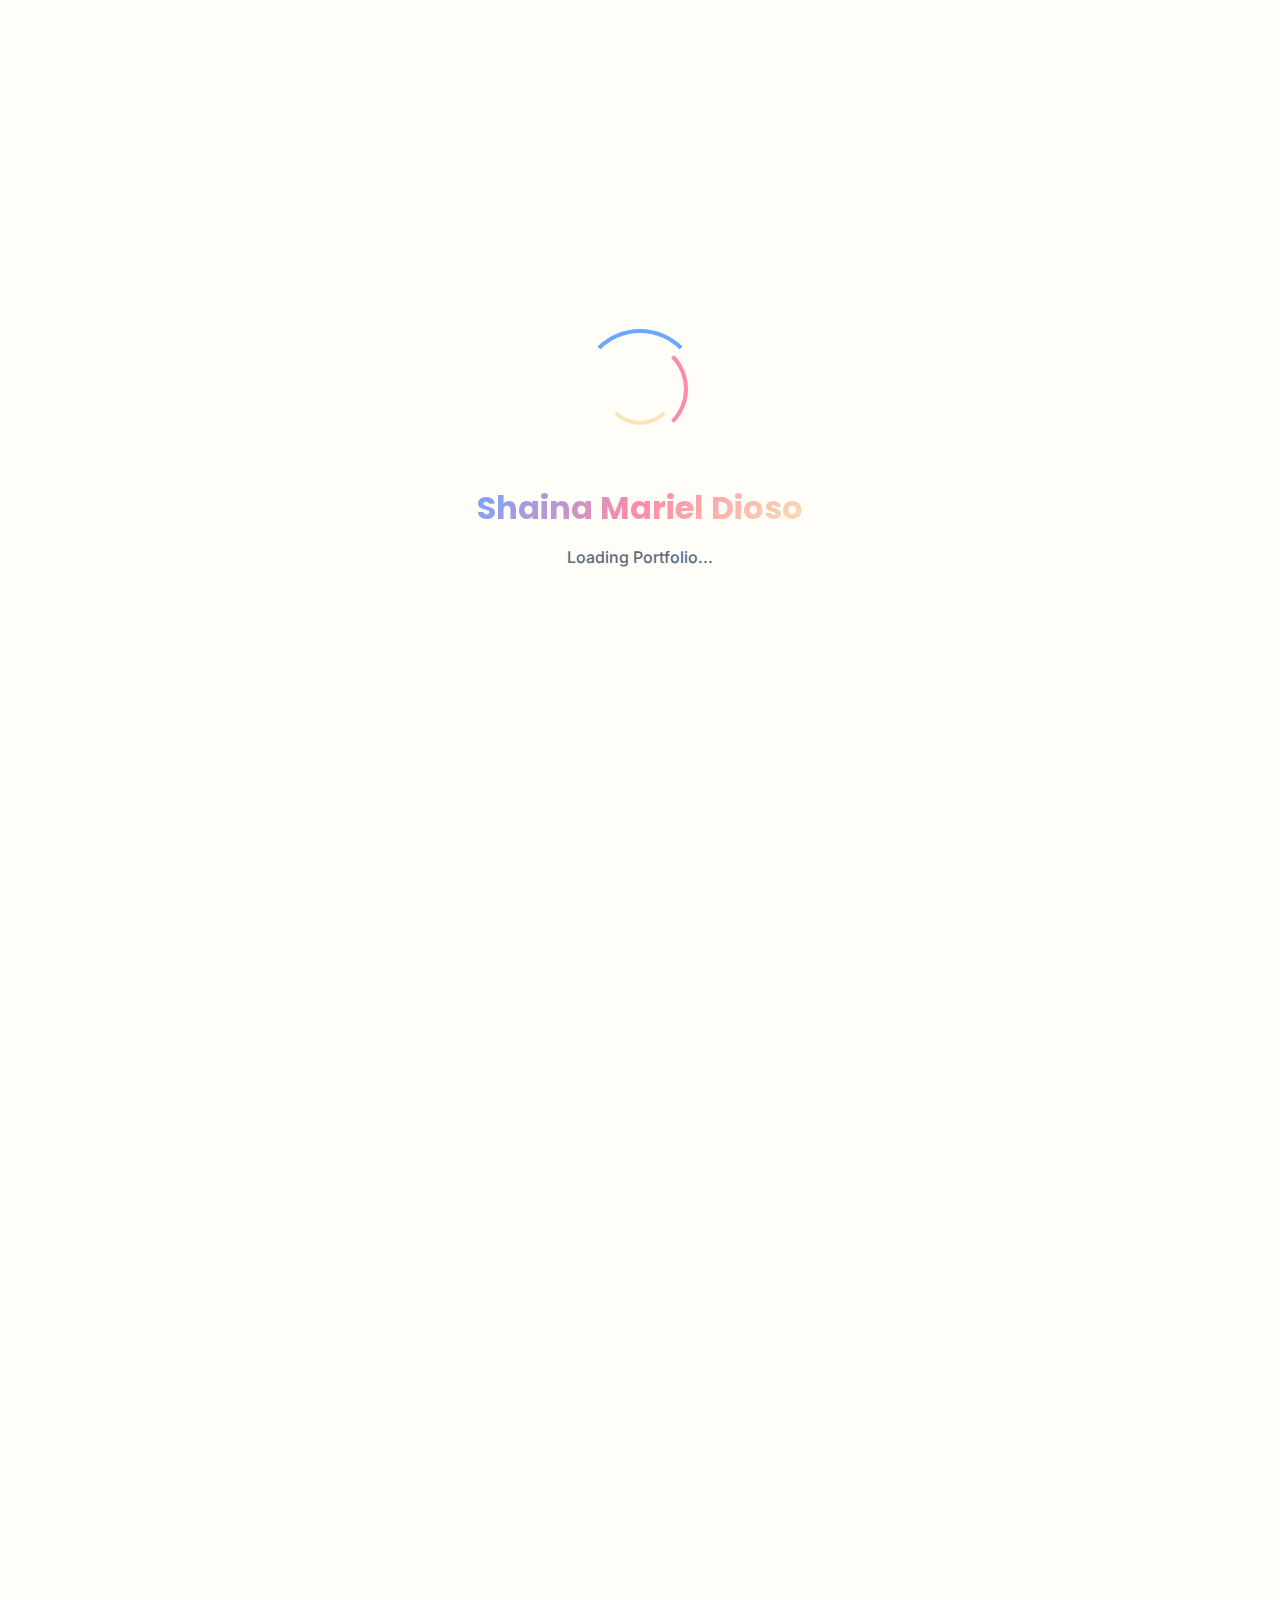
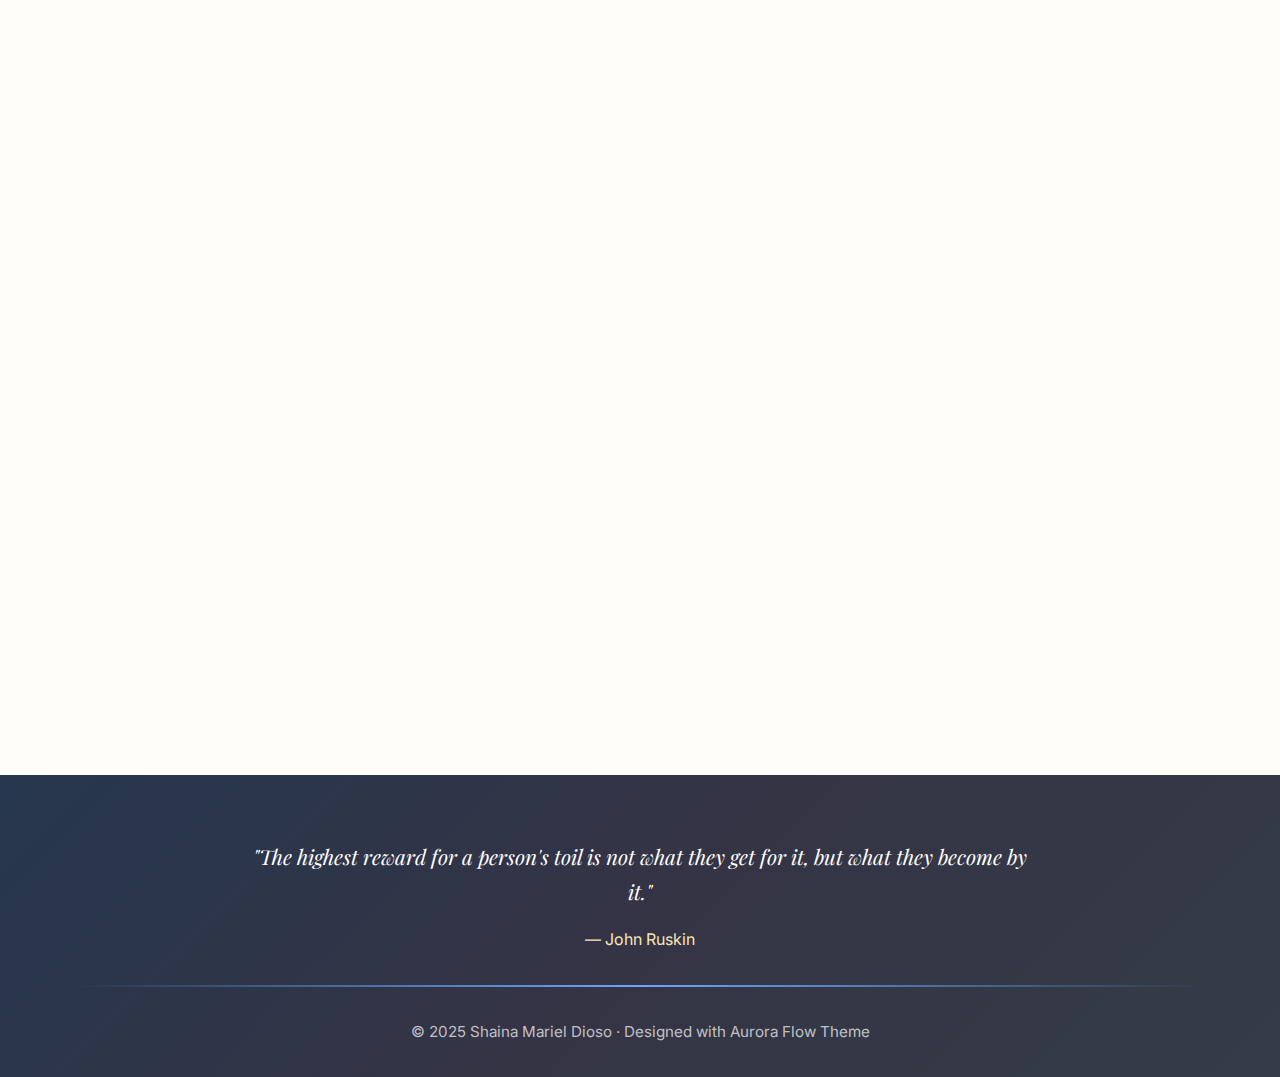
<file: e-personal-portfolio-SHAINA/index.html>
<!DOCTYPE html>
<html lang="en">
<head>
    <meta charset="UTF-8">
    <meta name="viewport" content="width=device-width, initial-scale=1.0">
    <meta name="description" content="Shaina Mariel D. Dioso - Hospitality Management Student & Food & Beverage Trainee Portfolio">
    <meta name="author" content="Shaina Mariel D. Dioso">
    <title>Shaina Mariel Dioso | Hospitality Professional</title>
    
    <!-- Favicon -->
    <link rel="icon" type="image/png" sizes="32x32" href="favicon.png">
    <link rel="apple-touch-icon" sizes="180x180" href="favicon.png">
    
    <!-- Google Fonts -->
    <link rel="preconnect" href="https://fonts.googleapis.com">
    <link rel="preconnect" href="https://fonts.gstatic.com" crossorigin>
    <link href="https://fonts.googleapis.com/css2?family=Poppins:wght@400;600;700&family=Inter:wght@300;400;500;600&family=Playfair+Display:ital,wght@1,400;1,600&display=swap" rel="stylesheet">
    
    <!-- Font Awesome for Icons -->
    <link rel="stylesheet" href="https://cdnjs.cloudflare.com/ajax/libs/font-awesome/6.4.0/css/all.min.css">
    
    <!-- Stylesheet -->
    <link rel="stylesheet" href="style.css">
</head>
<body>
    <!-- Preloader -->
    <div class="preloader" id="preloader">
        <div class="preloader-content">
            <div class="aurora-loader">
                <div class="loader-ring"></div>
                <div class="loader-ring"></div>
                <div class="loader-ring"></div>
            </div>
            <h2 class="preloader-text">Shaina Mariel Dioso</h2>
            <p class="preloader-subtitle">Loading Portfolio...</p>
        </div>
    </div>

    <!-- Scroll Progress Bar -->
    <div class="scroll-progress" id="scrollProgress"></div>

    <!-- Navigation -->
    <nav class="navbar" id="navbar">
        <div class="container nav-container">
            <div class="logo">
                <span class="logo-text">Shaina</span>
                <span class="logo-accent">Dioso</span>
            </div>
            <ul class="nav-menu" id="navMenu">
                <li><a href="#home" class="nav-link active">Home</a></li>
                <li><a href="#about" class="nav-link">About</a></li>
                <li><a href="#education" class="nav-link">Education</a></li>
                <li><a href="#experience" class="nav-link">Experience</a></li>
                <li><a href="#projects" class="nav-link">Projects</a></li>
                <li><a href="#achievements" class="nav-link">Achievements</a></li>
                <li><a href="#skills" class="nav-link">Skills</a></li>
                <li><a href="#contact" class="nav-link">Contact</a></li>
            </ul>
            <button class="hamburger" id="hamburger">
                <span></span>
                <span></span>
                <span></span>
            </button>
        </div>
    </nav>

    <!-- Hero Section -->
    <section class="hero" id="home">
        <canvas class="aurora-canvas" id="auroraCanvas"></canvas>
        <div class="container hero-container">
            <div class="hero-content">
                <div class="hero-text">
                    <h1 class="hero-title">
                        <span class="greeting">Hi, I'm</span>
                        <span class="name-highlight">Shaina Mariel Dioso</span>
                    </h1>
                    <p class="hero-subtitle">Hospitality Management Student & F&B Trainee</p>
                    <blockquote class="hero-quote">
                        <i class="fas fa-quote-left quote-icon"></i>
                        <p>"The highest reward for a person's toil is not what they get for it, but what they become by it."</p>
                        <footer>— John Ruskin</footer>
                    </blockquote>
                    <div class="hero-buttons">
                        <a href="#about" class="btn btn-primary">
                            <span>View My Journey</span>
                            <i class="fas fa-arrow-down"></i>
                        </a>
                        <a href="#contact" class="btn btn-secondary">
                            <span>Contact Me</span>
                            <i class="fas fa-envelope"></i>
                        </a>
                    </div>
                </div>
            </div>
        </div>
        <!-- <div class="scroll-indicator">
            <div class="mouse">
                <div class="wheel"></div>
            </div>
            <p>Scroll Down</p>
        </div> -->
    </section>

    <!-- About Section -->
    <section class="about" id="about">
        <div class="container">
            <div class="section-header">
                <h2 class="section-title">About Me</h2>
                <div class="title-underline"></div>
            </div>
            <div class="about-content">
                <div class="about-image">
                    <div class="about-image-wrapper">
                        <div class="about-glow"></div>
                        <img src="566506040_1978559506332199_5307304542878837398_n.jpg" alt="Shaina Mariel D. Dioso" class="about-photo">
                    </div>
                </div>
                <div class="about-text">
                    <h3 class="about-greeting">Nice to meet you!</h3>
                    <p class="about-bio">
                        I'm a passionate, disciplined, and service-oriented Hospitality Management student 
                        from Joji Ilagan International Schools (IMS) – Davao City. I demonstrate professionalism, 
                        adaptability, and dedication to providing quality guest service through hands-on experiences 
                        in banquet operations and event coordination.
                    </p>
                    <p class="about-bio">
                        Known for my strong work ethic, excellent communication skills, and ability to adapt in 
                        dynamic hospitality settings, I strive to turn every moment into a memorable experience for guests.
                    </p>
                    <blockquote class="about-belief">
                        <i class="fas fa-star"></i>
                        <p>"Service is the art of turning moments into memories."</p>
                    </blockquote>
                    <div class="about-cards">
                        <div class="about-card">
                            <i class="fas fa-graduation-cap"></i>
                            <h4>Passionate Student</h4>
                            <p>Honor student dedicated to excellence in hospitality management</p>
                        </div>
                        <div class="about-card">
                            <i class="fas fa-calendar-alt"></i>
                            <h4>Event Coordinator</h4>
                            <p>Experienced in managing weddings and special occasions</p>
                        </div>
                        <div class="about-card">
                            <i class="fas fa-users"></i>
                            <h4>Team Player</h4>
                            <p>Collaborative professional with excellent communication skills</p>
                        </div>
                        <div class="about-card">
                            <i class="fas fa-lightbulb"></i>
                            <h4>Creative Professional</h4>
                            <p>Combining creativity with hospitality expertise</p>
                        </div>
                    </div>
                    <div class="about-objective">
                        <h4><i class="fas fa-bullseye"></i> Career Objective</h4>
                        <p>
                            To obtain a challenging position in a reputable hospitality organization 
                            where I can apply my skills in food & beverage service, event coordination, 
                            and customer relations — while continuing to grow professionally and personally.
                        </p>
                    </div>
                </div>
            </div>
        </div>
    </section>

    <!-- Education Section -->
    <section class="education" id="education">
        <div class="container">
            <div class="section-header">
                <h2 class="section-title">Educational Journey</h2>
                <div class="title-underline"></div>
                <p class="section-subtitle">Building a strong foundation for hospitality excellence</p>
            </div>
            <div class="timeline">
                <div class="timeline-item" data-year="2022 - Present">
                    <div class="timeline-dot"></div>
                    <div class="timeline-content">
                        <div class="timeline-icon"><i class="fas fa-hotel"></i></div>
                        <h3>Joji Ilagan International Schools (IMS) – Davao City</h3>
                        <h4>Bachelor of Science in International Hospitality Management</h4>
                        <span class="timeline-badge">Honor Student</span>
                        <p>Specializing in food & beverage service, event management, and hospitality operations</p>
                    </div>
                </div>
                <div class="timeline-item" data-year="2021 - 2022">
                    <div class="timeline-dot"></div>
                    <div class="timeline-content">
                        <div class="timeline-icon"><i class="fas fa-microscope"></i></div>
                        <h3>Ateneo de Davao University</h3>
                        <h4>1st Year BS Medical Biology</h4>
                        <span class="timeline-badge badge-blue">Dean's Lister</span>
                        <p>Demonstrated academic excellence before transitioning to hospitality management</p>
                    </div>
                </div>
                <div class="timeline-item" data-year="2019 - 2021">
                    <div class="timeline-dot"></div>
                    <div class="timeline-content">
                        <div class="timeline-icon"><i class="fas fa-atom"></i></div>
                        <h3>Ateneo de Davao Senior High School</h3>
                        <h4>STEM Strand</h4>
                        <span class="timeline-badge">With Honors</span>
                        <p>Developed analytical and problem-solving skills through science and mathematics</p>
                    </div>
                </div>
                <div class="timeline-item" data-year="2016 - 2019">
                    <div class="timeline-dot"></div>
                    <div class="timeline-content">
                        <div class="timeline-icon"><i class="fas fa-school"></i></div>
                        <h3>The Quantum Academy, General Santos City</h3>
                        <h4>Junior High School</h4>
                        <span class="timeline-badge">With Honors</span>
                        <p>Built strong academic foundations and leadership skills</p>
                    </div>
                </div>
                <div class="timeline-item" data-year="2010 - 2016">
                    <div class="timeline-dot"></div>
                    <div class="timeline-content">
                        <div class="timeline-icon"><i class="fas fa-child"></i></div>
                        <h3>The Quantum Academy Inc.</h3>
                        <h4>Elementary</h4>
                        <span class="timeline-badge">With Honors</span>
                        <p>Started academic journey with consistent excellence</p>
                    </div>
                </div>
            </div>
        </div>
    </section>

    <!-- Experience Section -->
    <section class="experience" id="experience">
        <div class="container">
            <div class="section-header">
                <h2 class="section-title">Professional Experience</h2>
                <div class="title-underline"></div>
                <p class="section-subtitle">Hands-on experience in hospitality and event management</p>
            </div>
            <div class="experience-grid">
                <div class="experience-card">
                    <div class="exp-icon">
                        <i class="fas fa-utensils"></i>
                    </div>
                    <div class="exp-content">
                        <span class="exp-date">February 5 – June 5, 2025</span>
                        <h3>OJT Student-Trainee – Food & Beverage (Banquet)</h3>
                        <h4>Discovery Samal</h4>
                        <ul class="exp-list">
                            <li><i class="fas fa-check-circle"></i> Completed 600 hours under the F&B Department</li>
                            <li><i class="fas fa-check-circle"></i> Provided excellent service during banquets and hotel events</li>
                            <li><i class="fas fa-check-circle"></i> Assisted in setup, coordination, and guest interaction</li>
                        </ul>
                    </div>
                </div>
                <div class="experience-card">
                    <div class="exp-icon">
                        <i class="fas fa-concierge-bell"></i>
                    </div>
                    <div class="exp-content">
                        <span class="exp-date">2025</span>
                        <h3>On-Call Food & Beverage Server</h3>
                        <h4>Discovery Samal</h4>
                        <ul class="exp-list">
                            <li><i class="fas fa-check-circle"></i> Assigned in Banquet and Haribar outlets</li>
                            <li><i class="fas fa-check-circle"></i> Served guests professionally in various hospitality functions</li>
                            <li><i class="fas fa-check-circle"></i> Maintained high service standards across different venues</li>
                        </ul>
                    </div>
                </div>
                <div class="experience-card">
                    <div class="exp-icon">
                        <i class="fas fa-microphone-alt"></i>
                    </div>
                    <div class="exp-content">
                        <span class="exp-date">2025</span>
                        <h3>On-Call Coordinator</h3>
                        <h4>El Bonita Events</h4>
                        <ul class="exp-list">
                            <li><i class="fas fa-check-circle"></i> Assisted in program coordination for weddings</li>
                            <li><i class="fas fa-check-circle"></i> Managed special occasions and celebrations</li>
                            <li><i class="fas fa-check-circle"></i> Ensured smooth event flow and guest satisfaction</li>
                        </ul>
                    </div>
                </div>
                <div class="experience-card">
                    <div class="exp-icon">
                        <i class="fas fa-hands-helping"></i>
                    </div>
                    <div class="exp-content">
                        <span class="exp-date">2023 – 2024</span>
                        <h3>Volunteer</h3>
                        <h4>IMS School & City Events</h4>
                        <ul class="exp-list">
                            <li><i class="fas fa-check-circle"></i> Assisted in event logistics and planning</li>
                            <li><i class="fas fa-check-circle"></i> Managed registration and guest services</li>
                            <li><i class="fas fa-check-circle"></i> Supported various community and school initiatives</li>
                        </ul>
                    </div>
                </div>
            </div>
        </div>
    </section>

    <!-- Projects Section -->
    <section class="projects" id="projects">
        <div class="container">
            <div class="section-header">
                <h2 class="section-title">OJT Projects & Work</h2>
                <div class="title-underline"></div>
                <p class="section-subtitle">600 Hours at Discovery Samal | April 24 - July 24, 2025</p>
            </div>
            <div class="projects-grid">
                <!-- Project Card 1 -->
                <div class="project-card">
                    <div class="project-image">
                        <img src="assets/projects/wedding.png" alt="Divine Chapel Wedding Setup" onerror="this.style.display='none'; this.parentElement.classList.add('placeholder-1');">
                        <div class="project-overlay">
                            <div class="project-category">
                                <i class="fas fa-heart"></i>
                                <span>Wedding</span>
                            </div>
                        </div>
                    </div>
                    <div class="project-content">
                        <h3>Wedding Setup @ESCI near Divine Chapel</h3>
                        <p class="project-date"><i class="fas fa-calendar"></i> April - July 2025</p>
                        <p>Elegant indoor ballroom wedding setup featuring purple and gold lighting, crystal chandeliers, and sophisticated table arrangements. Provided full F&B service from ceremony setup through reception, ensuring a memorable celebration for the couple and their guests.</p>
                        <ul class="project-highlights">
                            <li><i class="fas fa-check"></i> Grand ballroom transformation with themed lighting</li>
                            <li><i class="fas fa-check"></i> Complete setup, service, and breakdown coordination</li>
                            <li><i class="fas fa-check"></i> Professional table service and guest interaction</li>
                        </ul>
                        <div class="project-tags">
                            <span class="tag">Indoor Wedding</span>
                            <span class="tag">Ballroom Service</span>
                            <span class="tag">Divine Chapel</span>
                        </div>
                    </div>
                </div>

                <!-- Project Card 2 -->
                <div class="project-card">
                    <div class="project-image">
                        <img src="assets/projects/beach.png" alt="Beachfront Wedding Reception" onerror="this.style.display='none'; this.parentElement.classList.add('placeholder-2');">
                        <div class="project-overlay">
                            <div class="project-category">
                                <i class="fas fa-umbrella-beach"></i>
                                <span>Beach Event</span>
                            </div>
                        </div>
                    </div>
                    <div class="project-content">
                        <h3>Beachfront Wedding Reception Setup</h3>
                        <p class="project-date"><i class="fas fa-calendar"></i> April - July 2025</p>
                        <p>Stunning beachfront wedding reception with white aisle runner, palm tree backdrop, and tropical island ambiance. Coordinated outdoor event logistics, managed weather considerations, and delivered exceptional service in a picturesque beach setting at Discovery Samal.</p>
                        <ul class="project-highlights">
                            <li><i class="fas fa-check"></i> Beachfront ceremony and reception coordination</li>
                            <li><i class="fas fa-check"></i> Outdoor event setup with tropical theme</li>
                            <li><i class="fas fa-check"></i> White aisle arrangement and beach décor management</li>
                        </ul>
                        <div class="project-tags">
                            <span class="tag">Beach Wedding</span>
                            <span class="tag">Outdoor Event</span>
                            <span class="tag">Tropical Setup</span>
                        </div>
                    </div>
                </div>

                <!-- Project Card 3 -->
                <div class="project-card">
                    <div class="project-image">
                        <img src="assets/projects/image.png" alt="HSBC Grand Ballroom Function" onerror="this.style.display='none'; this.parentElement.classList.add('placeholder-3');">
                        <div class="project-overlay">
                            <div class="project-category">
                                <i class="fas fa-briefcase"></i>
                                <span>Corporate</span>
                            </div>
                        </div>
                    </div>
                    <div class="project-content">
                        <h3>HSBC Function Setup @Grand Ballroom</h3>
                        <p class="project-date"><i class="fas fa-calendar"></i> April - July 2025</p>
                        <p>High-profile corporate banking function at Discovery Samal Grand Ballroom featuring sophisticated black and white theme with blue accent lighting. Executed professional service standards for HSBC banking executives and corporate guests with precision and attention to detail.</p>
                        <ul class="project-highlights">
                            <li><i class="fas fa-check"></i> Corporate banking sector event service</li>
                            <li><i class="fas fa-check"></i> Professional grand ballroom setup and coordination</li>
                            <li><i class="fas fa-check"></i> High-standard service for executive guests</li>
                        </ul>
                        <div class="project-tags">
                            <span class="tag">Corporate Function</span>
                            <span class="tag">HSBC Banking</span>
                            <span class="tag">Grand Ballroom</span>
                        </div>
                    </div>
                </div>
            </div>

            <!-- OJT Summary Stats -->
            <!-- <div class="ojt-stats">
                <div class="stat-card">
                    <div class="stat-icon"><i class="fas fa-clock"></i></div>
                    <h3 class="stat-number">600</h3>
                    <p class="stat-label">Training Hours</p>
                </div>
                <div class="stat-card">
                    <div class="stat-icon"><i class="fas fa-calendar-check"></i></div>
                    <h3 class="stat-number">30+</h3>
                    <p class="stat-label">Events Served</p>
                </div>
                <div class="stat-card">
                    <div class="stat-icon"><i class="fas fa-users"></i></div>
                    <h3 class="stat-number">480+</h3>
                    <p class="stat-label">Guests Served</p>
                </div>
                <div class="stat-card">
                    <div class="stat-icon"><i class="fas fa-utensils"></i></div>
                    <h3 class="stat-number">4</h3>
                    <p class="stat-label">Service Styles</p>
                </div>
            </div> -->
        </div>
    </section>

    <!-- Achievements Section -->
    <section class="achievements" id="achievements">
        <div class="container">
            <div class="section-header">
                <h2 class="section-title">Achievements & Certifications</h2>
                <div class="title-underline"></div>
                <p class="section-subtitle">Recognition of excellence and dedication</p>
            </div>
            <div class="filter-buttons">
                <button class="filter-btn active" data-filter="all">All</button>
                <button class="filter-btn" data-filter="awards">Awards</button>
                <button class="filter-btn" data-filter="leadership">Leadership</button>
                <button class="filter-btn" data-filter="training">Training</button>
                <button class="filter-btn" data-filter="volunteer-service">Volunteer Service</button>
            </div>
            <div class="achievements-grid">
                <div class="achievement-card" data-category="awards">
                    <div class="achievement-icon">
                        <i class="fas fa-trophy"></i>
                    </div>
                    <h3>Champion – Best Product and Highest Gross Sales</h3>
                    <p>International Chef's Day 2024</p>
                    <span class="achievement-badge">Award</span>
                </div>
                <div class="achievement-card" data-category="awards">
                    <div class="achievement-icon">
                        <i class="fas fa-medal"></i>
                    </div>
                    <h3>Champion – MICE Pitch</h3>
                    <p>JIBPro 2024 | Ayala Abreeza Mall</p>
                    <span class="achievement-badge">Award</span>
                </div>
                <div class="achievement-card" data-category="awards">
                    <div class="achievement-icon">
                        <i class="fas fa-award"></i>
                    </div>
                    <h3>Champion – Bake Sale: Best Product</h3>
                    <p>IMS International Chef's Day 2024</p>
                    <span class="achievement-badge">Award</span>
                </div>
                <div class="achievement-card" data-category="awards">
                    <div class="achievement-icon">
                        <i class="fas fa-trophy"></i>
                    </div>
                    <h3>Champion – Bake Sale: Highest Gross Sales</h3>
                    <p>IMS International Chef's Day 2024</p>
                    <span class="achievement-badge">Award</span>
                </div>
                <div class="achievement-card" data-category="leadership">
                    <div class="achievement-icon">
                        <i class="fas fa-user-tie"></i>
                    </div>
                    <h3>Treasurer</h3>
                    <p>Les Jeunes Hotelier Organization (IMS 2024)</p>
                    <span class="achievement-badge badge-leadership">Leadership</span>
                </div>
                <div class="achievement-card" data-category="leadership">
                    <div class="achievement-icon">
                        <i class="fas fa-users-cog"></i>
                    </div>
                    <h3>Organizer – Eurofête</h3>
                    <p>A Night of Culture and Curiosities (2024)</p>
                    <span class="achievement-badge badge-leadership">Leadership</span>
                </div>
                <div class="achievement-card" data-category="leadership">
                    <div class="achievement-icon">
                        <i class="fas fa-coffee"></i>
                    </div>
                    <h3>Espress-O Yourself: Where Ideas Percolate</h3>
                    <p>Torani Masterclass</p>
                    <span class="achievement-badge badge-leadership">Leadership</span>
                </div>
                <div class="achievement-card" data-category="leadership">
                    <div class="achievement-icon">
                        <i class="fas fa-glass-whiskey"></i>
                    </div>
                    <h3>Whisky 101 Tasting Masterclass</h3>
                    <p>Professional Development</p>
                    <span class="achievement-badge badge-leadership">Leadership</span>
                </div>
                <div class="achievement-card" data-category="training">
                    <div class="achievement-icon">
                        <i class="fas fa-coffee"></i>
                    </div>
                    <h3>Basic Barista Training</h3>
                    <p>Better Beans Coffee Trading (2025)</p>
                    <span class="achievement-badge badge-training">Training</span>
                </div>
                <div class="achievement-card" data-category="training">
                    <div class="achievement-icon">
                        <i class="fas fa-users"></i>
                    </div>
                    <h3>COHREP XI Student Summit 2023</h3>
                    <p>Professional Development</p>
                    <span class="achievement-badge badge-training">Training</span>
                </div>
                <div class="achievement-card" data-category="training">
                    <div class="achievement-icon">
                        <i class="fas fa-hotel"></i>
                    </div>
                    <h3>Student Power Conference 2024</h3>
                    <p>Reimagining Luxury: Trends, Innovation, and Best Practices in Resort Management</p>
                    <span class="achievement-badge badge-training">Training</span>
                </div>
                <div class="achievement-card" data-category="volunteer-service">
                    <div class="achievement-icon">
                        <i class="fas fa-hands-helping"></i>
                    </div>
                    <h3>JIB INSPIRES (Industry Partners): High Tea Event</h3>
                    <p>Volunteer Service</p>
                    <span class="achievement-badge badge-volunteer">Volunteer</span>
                </div>
                <div class="achievement-card" data-category="volunteer-service">
                    <div class="achievement-icon">
                        <i class="fas fa-gem"></i>
                    </div>
                    <h3>Stellar Fashion Gala</h3>
                    <p>Volunteer Service</p>
                    <span class="achievement-badge badge-volunteer">Volunteer</span>
                </div>
                <div class="achievement-card" data-category="volunteer-service">
                    <div class="achievement-icon">
                        <i class="fas fa-utensils"></i>
                    </div>
                    <h3>"The Artisan Avenue" Restaurant Operations</h3>
                    <p>Volunteer Service</p>
                    <span class="achievement-badge badge-volunteer">Volunteer</span>
                </div>
                <div class="achievement-card" data-category="volunteer-service">
                    <div class="achievement-icon">
                        <i class="fas fa-concierge-bell"></i>
                    </div>
                    <h3>"Au Revoir" Restaurant Operation</h3>
                    <p>Volunteer Service</p>
                    <span class="achievement-badge badge-volunteer">Volunteer</span>
                </div>
                <div class="achievement-card" data-category="volunteer-service">
                    <div class="achievement-icon">
                        <i class="fas fa-star"></i>
                    </div>
                    <h3>Filipino Brand of Service Excellence Training</h3>
                    <p>Department of Tourism Region XI</p>
                    <span class="achievement-badge badge-volunteer">Volunteer</span>
                </div>
                <div class="achievement-card" data-category="volunteer-service">
                    <div class="achievement-icon">
                        <i class="fas fa-utensils"></i>
                    </div>
                    <h3>"Lé Semelle" Restaurant Operation</h3>
                    <p>Volunteer Service</p>
                    <span class="achievement-badge badge-volunteer">Volunteer</span>
                </div>
            </div>
            
            <!-- Academic Awards Section -->
            <div class="academic-awards-section">
                <div class="academic-awards-content">
                    <div class="academic-icon">
                        <i class="fas fa-graduation-cap"></i>
                    </div>
                    <h3 class="academic-title">Academic Awards</h3>
                    <p class="academic-text">Consistent Honor: 2023 to 2025</p>
                </div>
            </div>
        </div>
    </section>

    <!-- Skills Section -->
    <section class="skills" id="skills">
        <div class="container">
            <div class="section-header">
                <h2 class="section-title">Professional Skills</h2>
                <div class="title-underline"></div>
                <p class="section-subtitle">Core competencies in hospitality management</p>
            </div>
            <div class="skills-grid">
                <div class="skill-bubble">
                    <div class="skill-icon">
                        <i class="fas fa-utensils"></i>
                    </div>
                    <h3>Food & Beverage Service</h3>
                    <p>Professional service delivery in various hospitality settings</p>
                </div>
                <div class="skill-bubble">
                    <div class="skill-icon">
                        <i class="fas fa-calendar-check"></i>
                    </div>
                    <h3>Event Coordination</h3>
                    <p>Planning and executing successful events and celebrations</p>
                </div>
                <div class="skill-bubble">
                    <div class="skill-icon">
                        <i class="fas fa-handshake"></i>
                    </div>
                    <h3>Guest Relations</h3>
                    <p>Excellent communication and customer service excellence</p>
                </div>
                <div class="skill-bubble">
                    <div class="skill-icon">
                        <i class="fas fa-clock"></i>
                    </div>
                    <h3>Time Management</h3>
                    <p>Efficient organization and task prioritization</p>
                </div>
                <div class="skill-bubble">
                    <div class="skill-icon">
                        <i class="fas fa-users"></i>
                    </div>
                    <h3>Team Collaboration</h3>
                    <p>Working effectively with diverse teams</p>
                </div>
                <div class="skill-bubble">
                    <div class="skill-icon">
                        <i class="fas fa-laptop"></i>
                    </div>
                    <h3>Microsoft Office Tools</h3>
                    <p>Proficient in digital workplace applications</p>
                </div>
                <div class="skill-bubble">
                    <div class="skill-icon">
                        <i class="fas fa-smile"></i>
                    </div>
                    <h3>Customer Service</h3>
                    <p>Dedicated to providing exceptional guest experiences</p>
                </div>
                <div class="skill-bubble">
                    <div class="skill-icon">
                        <i class="fas fa-music"></i>
                    </div>
                    <h3>Creative Hobbies</h3>
                    <p>Singing and sports for well-rounded development</p>
                </div>
            </div>
        </div>
    </section>

    <!-- Contact Section -->
    <section class="contact" id="contact">
        <div class="container">
            <div class="section-header">
                <h2 class="section-title">Get In Touch</h2>
                <div class="title-underline"></div>
                <p class="section-subtitle">Let's connect and create memorable experiences together</p>
            </div>
            <div class="contact-content">
                <div class="contact-info">
                    <h3>Contact Information</h3>
                    <div class="contact-item">
                        <div class="contact-icon">
                            <i class="fas fa-envelope"></i>
                        </div>
                        <div>
                            <h4>Email</h4>
                            <a href="mailto:shainamarieldioso@gmail.com">shainamarieldioso@gmail.com</a>
                        </div>
                    </div>
                    <div class="contact-item">
                        <div class="contact-icon">
                            <i class="fas fa-phone"></i>
                        </div>
                        <div>
                            <h4>Phone</h4>
                            <a href="tel:+639302098226">0930 209 8226</a>
                        </div>
                    </div>
                    <div class="contact-item">
                        <div class="contact-icon">
                            <i class="fas fa-map-marker-alt"></i>
                        </div>
                        <div>
                            <h4>Address</h4>
                            <p>  Sitio Agdao, Talus, Malungon, Sarangani,<br>Davao City, Philippines 9503 </p>
                           
                        </div>
                    </div>
                    <!-- <div class="contact-item">
                        <div class="contact-icon">
                            <i class="fas fa-birthday-cake"></i>
                        </div>
                        <div>
                            <h4>Personal Details</h4>
                            <p>Born: October 26, 2001<br>Status: Single<br>Citizenship: Filipino</p>
                        </div>
                    </div> -->
                    <div class="social-links">
                        <h4>Connect with me</h4>
                        <div class="social-icons">
                            <a href="#" class="social-icon" aria-label="LinkedIn"><i class="fab fa-linkedin"></i></a>
                            <a href="#" class="social-icon" aria-label="Instagram"><i class="fab fa-instagram"></i></a>
                            <a href="#" class="social-icon" aria-label="Facebook"><i class="fab fa-facebook"></i></a>
                            <a href="mailto:shainamarieldioso@gmail.com" class="social-icon" aria-label="Email"><i class="fas fa-envelope"></i></a>
                        </div>
                    </div>
                    <div class="references">
                        <h4>Character References</h4>
                        <div class="reference-item">
                            <p><strong>Mr. Raul Hermosisima Jr.</strong></p>
                            <p>President (2002 - 2025), COHREP Region XI</p>
                            <p><i class="fas fa-phone"></i> 0928 770 5204</p>
                        </div>
                        <div class="reference-item">
                            <p><strong>Mr. Kenny Mark Fresco, MBA-HRM</strong></p>
                            <p>Program Head – IMS</p>
                            <p><i class="fas fa-phone"></i> 0968 441 9678</p>
                        </div>

                        <div class="reference-item">
                            <p><strong>Mr. Rory Mar B. Donasco</strong></p>
                            <p>F&B Supervisor - Banquets Discovery Samal</p>
                            <p><i class="fas fa-phone"></i> 0992 308 8096</p>
                        </div>
                    </div>
                    <div class="future-goals">
                        <h4><i class="fas fa-compass"></i> Future Goals</h4>
                        <blockquote class="goals-quote">
                            <p>My short-term goal is to strengthen my hospitality knowledge and skills through hands-on experience and by learning the German language. In the long term, I aspire to work in Germany's hospitality industry to gain international exposure and enhance my cultural understanding. Through these experiences, I aim to build a successful and globally competitive career in the hospitality field.</p>
                        </blockquote>
                    </div>
                </div>
                <div class="contact-form-wrapper">
                    <form class="contact-form" id="contactForm">
                        <h3>Send a Message</h3>
                        <div class="form-group">
                            <label for="name">Your Name</label>
                            <input type="text" id="name" name="name" required placeholder="Enter your name">
                        </div>
                        <div class="form-group">
                            <label for="email">Your Email</label>
                            <input type="email" id="email" name="email" required placeholder="Enter your email">
                        </div>
                        <div class="form-group">
                            <label for="message">Your Message</label>
                            <textarea id="message" name="message" rows="6" required placeholder="Write your message here..."></textarea>
                        </div>
                        <button type="submit" class="btn btn-submit">
                            <span>Send Message</span>
                            <i class="fas fa-paper-plane"></i>
                        </button>
                    </form>
                    <div class="form-feedback" id="formFeedback">
                        <i class="fas fa-check-circle"></i>
                        <p>Thank you! I'll reply shortly.</p>
                    </div>
                </div>
            </div>
        </div>
    </section>

    <!-- Footer -->
    <footer class="footer">
        <div class="footer-aurora"></div>
        <div class="container">
            <blockquote class="footer-quote">
                <p>"The highest reward for a person's toil is not what they get for it, but what they become by it."</p>
                <footer>— John Ruskin</footer>
            </blockquote>
            <div class="footer-divider"></div>
            <p class="footer-copyright">© 2025 Shaina Mariel Dioso · Designed with Aurora Flow Theme</p>
            <button class="scroll-to-top" id="scrollToTop">
                <i class="fas fa-arrow-up"></i>
            </button>
        </div>
    </footer>

    <!-- JavaScript -->
    <script src="script.js"></script>
</body>
</html>
</file>
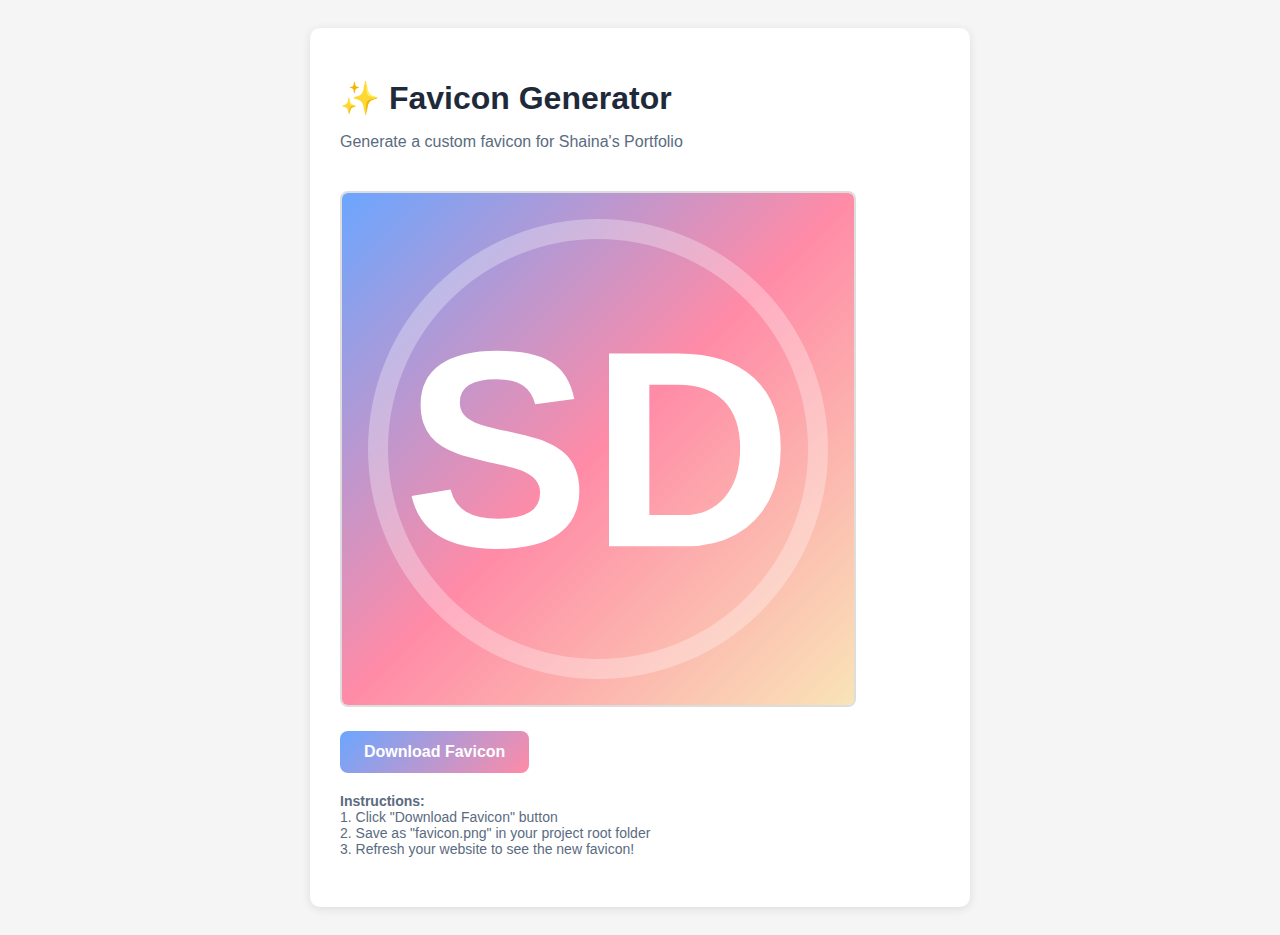
<file: e-personal-portfolio-SHAINA/create-favicon.html>
<!DOCTYPE html>
<html>
<head>
    <title>Favicon Generator</title>
    <style>
        body {
            font-family: Arial, sans-serif;
            padding: 20px;
            background: #f5f5f5;
        }
        .container {
            max-width: 600px;
            margin: 0 auto;
            background: white;
            padding: 30px;
            border-radius: 10px;
            box-shadow: 0 2px 10px rgba(0,0,0,0.1);
        }
        canvas {
            border: 2px solid #ddd;
            margin: 20px 0;
            border-radius: 8px;
        }
        button {
            background: linear-gradient(135deg, #6BA6FF, #FF8BA7);
            color: white;
            border: none;
            padding: 12px 24px;
            font-size: 16px;
            border-radius: 8px;
            cursor: pointer;
            font-weight: 600;
        }
        button:hover {
            opacity: 0.9;
        }
        h1 {
            color: #1E2A3A;
            margin-bottom: 10px;
        }
        p {
            color: #5A6B7F;
            margin-bottom: 20px;
        }
    </style>
</head>
<body>
    <div class="container">
        <h1>✨ Favicon Generator</h1>
        <p>Generate a custom favicon for Shaina's Portfolio</p>
        
        <canvas id="faviconCanvas" width="512" height="512"></canvas>
        
        <button onclick="downloadFavicon()">Download Favicon</button>
        
        <p style="margin-top: 20px; font-size: 14px;">
            <strong>Instructions:</strong><br>
            1. Click "Download Favicon" button<br>
            2. Save as "favicon.png" in your project root folder<br>
            3. Refresh your website to see the new favicon!
        </p>
    </div>

    <script>
        // Create favicon
        const canvas = document.getElementById('faviconCanvas');
        const ctx = canvas.getContext('2d');

        // Aurora gradient background
        const gradient = ctx.createLinearGradient(0, 0, 512, 512);
        gradient.addColorStop(0, '#6BA6FF');
        gradient.addColorStop(0.5, '#FF8BA7');
        gradient.addColorStop(1, '#F9E4B7');

        // Fill background with gradient
        ctx.fillStyle = gradient;
        ctx.fillRect(0, 0, 512, 512);

        // Add circular white border
        ctx.strokeStyle = 'rgba(255, 255, 255, 0.3)';
        ctx.lineWidth = 20;
        ctx.beginPath();
        ctx.arc(256, 256, 220, 0, Math.PI * 2);
        ctx.stroke();

        // Draw initials "SD"
        ctx.fillStyle = '#FFFFFF';
        ctx.font = 'bold 280px Poppins, Arial, sans-serif';
        ctx.textAlign = 'center';
        ctx.textBaseline = 'middle';
        ctx.fillText('SD', 256, 276);

        // Add shadow for depth
        ctx.shadowColor = 'rgba(0, 0, 0, 0.2)';
        ctx.shadowBlur = 10;
        ctx.shadowOffsetX = 0;
        ctx.shadowOffsetY = 5;

        function downloadFavicon() {
            // Create download link
            const link = document.createElement('a');
            link.download = 'favicon.png';
            link.href = canvas.toDataURL('image/png');
            link.click();
            
            alert('Favicon downloaded! Save it as "favicon.png" in your project root folder.');
        }
    </script>
</body>
</html>
</file>
<file: e-personal-portfolio-SHAINA/style.css>
/* ====================================
   Aurora Flow Theme - Shaina Dioso Portfolio
   ==================================== */

/* Root Variables - Color System */
:root {
    /* Aurora Flow Colors */
    --primary: #6BA6FF;
    --secondary: #FF8BA7;
    --accent: #F9E4B7;
    --background: #FFFDF8;
    --text: #1E2A3A;
    --text-light: #5A6B7F;
    --white: #FFFFFF;
    --dark: #0F1419;
    
    /* Aurora Gradient */
    --gradient-aurora: linear-gradient(135deg, #6BA6FF 0%, #FF8BA7 50%, #F9E4B7 100%);
    --gradient-aurora-reverse: linear-gradient(135deg, #F9E4B7 0%, #FF8BA7 50%, #6BA6FF 100%);
    
    /* Shadows & Effects */
    --shadow-sm: 0 2px 8px rgba(107, 166, 255, 0.1);
    --shadow-md: 0 4px 16px rgba(107, 166, 255, 0.15);
    --shadow-lg: 0 8px 32px rgba(107, 166, 255, 0.2);
    --shadow-glow: 0 0 40px rgba(107, 166, 255, 0.3);
    
    /* Typography */
    --font-heading: 'Poppins', sans-serif;
    --font-body: 'Inter', sans-serif;
    --font-quote: 'Playfair Display', serif;
    
    /* Spacing */
    --spacing-xs: 0.5rem;
    --spacing-sm: 1rem;
    --spacing-md: 2rem;
    --spacing-lg: 4rem;
    --spacing-xl: 6rem;
    
    /* Transitions */
    --transition: all 0.3s cubic-bezier(0.4, 0, 0.2, 1);
    --transition-slow: all 0.6s cubic-bezier(0.4, 0, 0.2, 1);
}

/* ====================================
   Reset & Base Styles
   ==================================== */

* {
    margin: 0;
    padding: 0;
    box-sizing: border-box;
}

html {
    scroll-behavior: smooth;
    font-size: 16px;
}

body {
    font-family: var(--font-body);
    color: var(--text);
    background-color: var(--background);
    line-height: 1.7;
    overflow-x: hidden;
}

body.loaded {
    overflow-x: hidden;
}

::selection {
    background: var(--primary);
    color: var(--white);
}

/* ====================================
   Preloader
   ==================================== */

.preloader {
    position: fixed;
    top: 0;
    left: 0;
    width: 100%;
    height: 100%;
    background: var(--background);
    display: flex;
    justify-content: center;
    align-items: center;
    z-index: 99999;
    transition: opacity 0.5s ease, visibility 0.5s ease;
}

.preloader.fade-out {
    opacity: 0;
    visibility: hidden;
}

.preloader-content {
    text-align: center;
    animation: fadeInUp 0.8s ease-out;
}

.aurora-loader {
    position: relative;
    width: 120px;
    height: 120px;
    margin: 0 auto 2rem;
}

.loader-ring {
    position: absolute;
    width: 100%;
    height: 100%;
    border-radius: 50%;
    border: 4px solid transparent;
    animation: rotate 2s linear infinite;
}

.loader-ring:nth-child(1) {
    border-top-color: var(--primary);
    animation-delay: 0s;
}

.loader-ring:nth-child(2) {
    border-right-color: var(--secondary);
    animation-delay: 0.3s;
    width: 80%;
    height: 80%;
    top: 10%;
    left: 10%;
}

.loader-ring:nth-child(3) {
    border-bottom-color: var(--accent);
    animation-delay: 0.6s;
    width: 60%;
    height: 60%;
    top: 20%;
    left: 20%;
}

@keyframes rotate {
    0% {
        transform: rotate(0deg);
    }
    100% {
        transform: rotate(360deg);
    }
}

.preloader-text {
    font-family: var(--font-heading);
    font-size: 2rem;
    font-weight: 700;
    background: var(--gradient-aurora);
    -webkit-background-clip: text;
    -webkit-text-fill-color: transparent;
    background-clip: text;
    margin-bottom: 0.5rem;
    animation: pulse 2s ease-in-out infinite;
}

.preloader-subtitle {
    font-size: 1rem;
    color: var(--text-light);
    font-weight: 500;
}

/* ====================================
   Scroll Progress Bar
   ==================================== */

.scroll-progress {
    position: fixed;
    top: 0;
    left: 0;
    width: 0%;
    height: 4px;
    background: var(--gradient-aurora);
    z-index: 9999;
    transition: width 0.1s ease;
    box-shadow: 0 0 20px rgba(107, 166, 255, 0.5);
}

/* ====================================
   Navigation
   ==================================== */

.navbar {
    position: fixed;
    top: 0;
    left: 0;
    width: 100%;
    padding: 1.2rem 0;
    background: rgba(255, 253, 248, 0.95);
    backdrop-filter: blur(10px);
    box-shadow: var(--shadow-sm);
    z-index: 1000;
    transition: var(--transition);
}

.navbar.scrolled {
    padding: 1rem 0;
    box-shadow: var(--shadow-md);
}

.container {
    max-width: 1200px;
    margin: 0 auto;
    padding: 0 2rem;
}

.nav-container {
    display: flex;
    justify-content: space-between;
    align-items: center;
}

.logo {
    font-family: var(--font-heading);
    font-size: 1.5rem;
    font-weight: 700;
}

.logo-text {
    color: var(--primary);
}

.logo-accent {
    color: var(--secondary);
}

.nav-menu {
    display: flex;
    list-style: none;
    gap: 2.5rem;
}

.nav-link {
    color: var(--text);
    text-decoration: none;
    font-weight: 500;
    font-size: 0.95rem;
    padding: 0.5rem 0.5rem;
    border-radius: 8px;
    transition: var(--transition);
    position: relative;
}

.nav-link::after {
    content: '';
    position: absolute;
    bottom: 0;
    left: 50%;
    transform: translateX(-50%);
    width: 0;
    height: 2px;
    background: var(--gradient-aurora);
    transition: var(--transition);
}

.nav-link:hover::after,
.nav-link.active::after {
    width: 80%;
}

.nav-link:hover {
    color: var(--primary);
}

.nav-link.active {
    color: var(--primary);
}

.hamburger {
    display: none;
    flex-direction: column;
    gap: 5px;
    background: transparent;
    border: none;
    cursor: pointer;
    padding: 0.5rem;
}

.hamburger span {
    width: 25px;
    height: 3px;
    background: var(--primary);
    border-radius: 3px;
    transition: var(--transition);
}

.hamburger.active span:nth-child(1) {
    transform: rotate(45deg) translate(8px, 8px);
}

.hamburger.active span:nth-child(2) {
    opacity: 0;
}

.hamburger.active span:nth-child(3) {
    transform: rotate(-45deg) translate(7px, -7px);
}

/* ====================================
   Hero Section
   ==================================== */

.hero {
    position: relative;
    min-height: 100vh;
    display: flex;
    align-items: center;
    justify-content: center;
    padding: 8rem 0 4rem;
    overflow: hidden;
}

.aurora-canvas {
    position: absolute;
    top: 0;
    left: 0;
    width: 100%;
    height: 100%;
    z-index: 0;
    opacity: 0.15;
}

.hero-container {
    position: relative;
    z-index: 1;
}

.hero-content {
    display: flex;
    justify-content: center;
    align-items: center;
    text-align: center;
    max-width: 900px;
    margin: 0 auto;
}

.hero-text {
    animation: fadeInUp 1s ease-out;
    width: 100%;
}

.greeting {
    display: block;
    font-size: clamp(1.2rem, 3vw, 1.5rem);
    color: var(--text-light);
    font-weight: 400;
    margin-bottom: 0.5rem;
}

.hero-title {
    font-family: var(--font-heading);
    font-size: clamp(2rem, 5vw, 3.5rem);
    font-weight: 700;
    line-height: 1.2;
    margin-bottom: 1rem;
}

.name-highlight {
    display: block;
    background: var(--gradient-aurora);
    -webkit-background-clip: text;
    -webkit-text-fill-color: transparent;
    background-clip: text;
    animation: gradientShift 3s ease infinite;
}

.hero-subtitle {
    font-size: clamp(1rem, 2vw, 1.3rem);
    color: var(--text-light);
    margin-bottom: 2rem;
}

.hero-quote {
    background: linear-gradient(135deg, rgba(107, 166, 255, 0.1), rgba(255, 139, 167, 0.1));
    padding: 1.5rem;
    border-radius: 12px;
    border-left: 4px solid var(--primary);
    margin-bottom: 2rem;
    position: relative;
}

.quote-icon {
    color: var(--secondary);
    font-size: 1.2rem;
    margin-bottom: 0.5rem;
}

.hero-quote p {
    font-family: var(--font-quote);
    font-size: 1.1rem;
    font-style: italic;
    color: var(--text);
    margin-bottom: 0.5rem;
    line-height: 1.6;
}

.hero-quote footer {
    font-family: var(--font-body);
    font-size: 0.9rem;
    color: var(--text-light);
    font-style: normal;
}

.hero-buttons {
    display: flex;
    gap: 1rem;
    flex-wrap: wrap;
    justify-content: center;
}

.btn {
    display: inline-flex;
    align-items: center;
    gap: 0.5rem;
    padding: 1rem 2rem;
    border-radius: 50px;
    text-decoration: none;
    font-weight: 600;
    transition: var(--transition);
    position: relative;
    overflow: hidden;
    border: none;
    cursor: pointer;
    font-family: var(--font-body);
    font-size: 1rem;
}

.btn-primary {
    background: var(--gradient-aurora);
    color: var(--white);
    box-shadow: var(--shadow-md);
}

.btn-primary::before {
    content: '';
    position: absolute;
    top: 0;
    left: -100%;
    width: 100%;
    height: 100%;
    background: linear-gradient(90deg, transparent, rgba(255, 255, 255, 0.3), transparent);
    transition: left 0.5s;
}

.btn-primary:hover::before {
    left: 100%;
}

.btn-primary:hover {
    transform: translateY(-3px);
    box-shadow: var(--shadow-lg);
}

.btn-secondary {
    background: var(--white);
    color: var(--primary);
    border: 2px solid var(--primary);
}

.btn-secondary:hover {
    background: var(--primary);
    color: var(--white);
    transform: translateY(-3px);
    box-shadow: var(--shadow-md);
}

.hero-image {
    animation: fadeInRight 1s ease-out;
}

.image-frame {
    position: relative;
    width: 100%;
    max-width: 450px;
    margin: 0 auto;
}

.glow-ring {
    position: absolute;
    inset: -20px;
    background: var(--gradient-aurora);
    border-radius: 50%;
    filter: blur(30px);
    opacity: 0.4;
    animation: pulse 3s ease-in-out infinite;
}

.portrait-placeholder,
.about-portrait-placeholder {
    position: relative;
    width: 100%;
    aspect-ratio: 1;
    border-radius: 50%;
    overflow: hidden;
    border: 5px solid var(--white);
    box-shadow: var(--shadow-lg);
    background: linear-gradient(135deg, rgba(107, 166, 255, 0.2), rgba(255, 139, 167, 0.2));
    display: flex;
    flex-direction: column;
    align-items: center;
    justify-content: center;
    color: var(--text-light);
    text-align: center;
    padding: 2rem;
}

.portrait-placeholder i,
.about-portrait-placeholder i {
    font-size: 5rem;
    margin-bottom: 1rem;
    color: var(--primary);
    opacity: 0.5;
}

.portrait-placeholder p,
.about-portrait-placeholder p {
    font-size: 0.9rem;
    line-height: 1.4;
}

/* Add this for actual images */
.portrait-placeholder img,
.about-portrait-placeholder img {
    width: 100%;
    height: 100%;
    object-fit: cover;
}

/* Portrait Image Styling */
.portrait-image {
    position: relative;
    width: 100%;
    aspect-ratio: 1;
    border-radius: 50%;
    overflow: hidden;
    border: 5px solid var(--white);
    box-shadow: var(--shadow-lg);
    object-fit: cover;
    object-position: center;
    display: block;
    z-index: 1;
}

/* About Photo Styling */
.about-photo {
    position: relative;
    width: 100%;
    height: 100%;
    border-radius: 20px;
    overflow: hidden;
    border: 5px solid var(--white);
    box-shadow: var(--shadow-lg);
    object-fit: cover;
    object-position: center top;
    display: block;
}

.about-image-wrapper {
    aspect-ratio: 3/4;
}

.scroll-indicator {
    position: absolute;
    bottom: 2rem;
    left: 50%;
    transform: translateX(-50%);
    display: flex;
    flex-direction: column;
    align-items: center;
    gap: 0.5rem;
    animation: bounce 2s ease-in-out infinite;
}

.mouse {
    width: 30px;
    height: 50px;
    border: 3px solid var(--primary);
    border-radius: 20px;
    display: flex;
    justify-content: center;
    padding-top: 8px;
}

.wheel {
    width: 4px;
    height: 10px;
    background: var(--primary);
    border-radius: 2px;
    animation: scroll 1.5s ease-in-out infinite;
}

.scroll-indicator p {
    font-size: 0.85rem;
    color: var(--text-light);
    font-weight: 500;
}

/* ====================================
   Section Common Styles
   ==================================== */

section {
    padding: var(--spacing-xl) 0;
    position: relative;
    opacity: 0;
    animation: fadeInSection 1s ease-out forwards;
}

section:nth-of-type(1) { animation-delay: 0.2s; }
section:nth-of-type(2) { animation-delay: 0.3s; }
section:nth-of-type(3) { animation-delay: 0.4s; }
section:nth-of-type(4) { animation-delay: 0.5s; }
section:nth-of-type(5) { animation-delay: 0.6s; }
section:nth-of-type(6) { animation-delay: 0.7s; }
section:nth-of-type(7) { animation-delay: 0.8s; }

@keyframes fadeInSection {
    from {
        opacity: 0;
        transform: translateY(30px);
    }
    to {
        opacity: 1;
        transform: translateY(0);
    }
}

.section-header {
    text-align: center;
    margin-bottom: var(--spacing-lg);
}

.section-title {
    font-family: var(--font-heading);
    font-size: clamp(2rem, 4vw, 3rem);
    font-weight: 700;
    color: var(--text);
    margin-bottom: 1rem;
    position: relative;
    display: inline-block;
}

.title-underline {
    width: 80px;
    height: 4px;
    background: var(--gradient-aurora);
    margin: 0 auto 1rem;
    border-radius: 2px;
}

.section-subtitle {
    font-size: 1.1rem;
    color: var(--text-light);
    max-width: 600px;
    margin: 0 auto;
}

/* ====================================
   About Section
   ==================================== */

.about {
    background: linear-gradient(180deg, var(--background) 0%, rgba(107, 166, 255, 0.05) 100%);
}

.about-content {
    display: grid;
    grid-template-columns: 1fr 1.5fr;
    gap: 4rem;
    align-items: start;
}

.about-image-wrapper {
    position: relative;
    width: 100%;
    max-width: 400px;
    margin: 0 auto;
    position: sticky;
    top: 100px;
}

.about-glow {
    position: absolute;
    inset: -30px;
    background: var(--gradient-aurora);
    border-radius: 20px;
    filter: blur(40px);
    opacity: 0.3;
    animation: pulse 3s ease-in-out infinite;
}

.about-portrait-placeholder {
    border-radius: 20px;
}

.about-greeting {
    font-family: var(--font-heading);
    font-size: 2rem;
    color: var(--primary);
    margin-bottom: 1rem;
}

.about-bio {
    font-size: 1.05rem;
    line-height: 1.8;
    color: var(--text);
    margin-bottom: 1.5rem;
}

.about-belief {
    background: linear-gradient(135deg, rgba(255, 139, 167, 0.15), rgba(249, 228, 183, 0.15));
    padding: 1.5rem;
    border-radius: 12px;
    border-left: 4px solid var(--secondary);
    margin: 2rem 0;
    display: flex;
    align-items: start;
    gap: 1rem;
}

.about-belief i {
    color: var(--accent);
    font-size: 1.5rem;
    margin-top: 0.2rem;
}

.about-belief p {
    font-family: var(--font-quote);
    font-size: 1.1rem;
    font-style: italic;
    color: var(--text);
}

.about-cards {
    display: grid;
    grid-template-columns: repeat(2, 1fr);
    gap: 1.5rem;
    margin: 2rem 0;
}

.about-card {
    background: var(--white);
    padding: 1.5rem;
    border-radius: 12px;
    box-shadow: var(--shadow-sm);
    transition: var(--transition);
}

.about-card:hover {
    transform: translateY(-5px);
    box-shadow: var(--shadow-md);
}

.about-card i {
    font-size: 2rem;
    color: var(--primary);
    margin-bottom: 1rem;
}

.about-card h4 {
    font-family: var(--font-heading);
    font-size: 1.1rem;
    color: var(--text);
    margin-bottom: 0.5rem;
}

.about-card p {
    font-size: 0.95rem;
    color: var(--text-light);
    line-height: 1.5;
}

.about-objective {
    background: linear-gradient(135deg, rgba(107, 166, 255, 0.1), rgba(255, 139, 167, 0.1));
    padding: 2rem;
    border-radius: 12px;
    margin-top: 2rem;
}

.about-objective h4 {
    font-family: var(--font-heading);
    font-size: 1.3rem;
    color: var(--text);
    margin-bottom: 1rem;
    display: flex;
    align-items: center;
    gap: 0.5rem;
}

.about-objective h4 i {
    color: var(--secondary);
}

.about-objective p {
    font-size: 1.05rem;
    line-height: 1.8;
    color: var(--text);
}

/* ====================================
   Education Timeline
   ==================================== */

.education {
    background: var(--background);
}

.timeline {
    position: relative;
    max-width: 900px;
    margin: 0 auto;
    padding: 2rem 0;
}

.timeline::before {
    content: '';
    position: absolute;
    left: 50%;
    top: 0;
    bottom: 0;
    width: 3px;
    background: linear-gradient(180deg, var(--primary), var(--secondary), var(--accent));
    transform: translateX(-50%);
}

.timeline-item {
    position: relative;
    margin-bottom: 4rem;
    opacity: 0;
    transform: translateY(30px);
    transition: var(--transition-slow);
}

.timeline-item.visible {
    opacity: 1;
    transform: translateY(0);
}

.timeline-item:nth-child(odd) .timeline-content {
    margin-left: auto;
    text-align: left;
}

.timeline-item:nth-child(even) .timeline-content {
    margin-right: auto;
    text-align: left;
}

.timeline-dot {
    position: absolute;
    left: 50%;
    top: 0;
    width: 20px;
    height: 20px;
    background: var(--white);
    border: 4px solid var(--primary);
    border-radius: 50%;
    transform: translateX(-50%);
    z-index: 2;
    box-shadow: 0 0 0 8px rgba(107, 166, 255, 0.1);
    transition: var(--transition);
}

.timeline-item:hover .timeline-dot {
    transform: translateX(-50%) scale(1.3);
    box-shadow: 0 0 0 12px rgba(107, 166, 255, 0.2);
}

.timeline-content {
    width: calc(50% - 40px);
    background: var(--white);
    padding: 2rem;
    border-radius: 12px;
    box-shadow: var(--shadow-sm);
    transition: var(--transition);
    position: relative;
}

.timeline-content:hover {
    box-shadow: var(--shadow-md);
    transform: scale(1.02);
}

.timeline-icon {
    display: inline-flex;
    align-items: center;
    justify-content: center;
    width: 50px;
    height: 50px;
    background: var(--gradient-aurora);
    border-radius: 12px;
    margin-bottom: 1rem;
}

.timeline-icon i {
    font-size: 1.5rem;
    color: var(--white);
}

.timeline-content h3 {
    font-family: var(--font-heading);
    font-size: 1.2rem;
    color: var(--text);
    margin-bottom: 0.5rem;
}

.timeline-content h4 {
    font-size: 1rem;
    color: var(--text-light);
    font-weight: 500;
    margin-bottom: 1rem;
}

.timeline-badge {
    display: inline-block;
    padding: 0.4rem 1rem;
    background: var(--gradient-aurora);
    color: var(--white);
    border-radius: 20px;
    font-size: 0.85rem;
    font-weight: 600;
    margin-bottom: 1rem;
}

.badge-blue {
    background: linear-gradient(135deg, var(--primary), var(--secondary));
}

.timeline-content p {
    font-size: 0.95rem;
    color: var(--text-light);
    line-height: 1.6;
}

/* ====================================
   Experience Section
   ==================================== */

.experience {
    background: linear-gradient(180deg, var(--background) 0%, rgba(255, 139, 167, 0.05) 100%);
}

.experience-grid {
    display: grid;
    grid-template-columns: repeat(auto-fit, minmax(300px, 1fr));
    gap: 2rem;
}

.experience-card {
    background: var(--white);
    padding: 2rem;
    border-radius: 16px;
    box-shadow: var(--shadow-sm);
    transition: var(--transition);
    opacity: 0;
    transform: translateY(30px);
}

.experience-card.visible {
    opacity: 1;
    transform: translateY(0);
}

.experience-card:hover {
    transform: translateY(-10px);
    box-shadow: var(--shadow-lg);
}

.exp-icon {
    width: 70px;
    height: 70px;
    background: var(--gradient-aurora);
    border-radius: 16px;
    display: flex;
    align-items: center;
    justify-content: center;
    margin-bottom: 1.5rem;
}

.exp-icon i {
    font-size: 2rem;
    color: var(--white);
}

.exp-date {
    display: inline-block;
    font-size: 0.85rem;
    color: var(--white);
    background: var(--primary);
    padding: 0.3rem 0.8rem;
    border-radius: 20px;
    margin-bottom: 1rem;
    font-weight: 500;
}

.exp-content h3 {
    font-family: var(--font-heading);
    font-size: 1.3rem;
    color: var(--text);
    margin-bottom: 0.5rem;
    line-height: 1.3;
}

.exp-content h4 {
    font-size: 1.05rem;
    color: var(--secondary);
    font-weight: 600;
    margin-bottom: 1rem;
}

.exp-list {
    list-style: none;
}

.exp-list li {
    font-size: 0.95rem;
    color: var(--text-light);
    margin-bottom: 0.8rem;
    display: flex;
    align-items: start;
    gap: 0.7rem;
    line-height: 1.5;
}

.exp-list i {
    color: var(--primary);
    margin-top: 0.3rem;
    flex-shrink: 0;
}

/* ====================================
   Achievements Section
   ==================================== */

.achievements {
    background: var(--background);
}

.filter-buttons {
    display: flex;
    justify-content: center;
    gap: 1rem;
    margin-bottom: 3rem;
    flex-wrap: wrap;
}

.filter-btn {
    padding: 0.7rem 1.5rem;
    border: 2px solid var(--primary);
    background: var(--white);
    color: var(--primary);
    border-radius: 50px;
    font-family: var(--font-body);
    font-size: 0.95rem;
    font-weight: 600;
    cursor: pointer;
    transition: var(--transition);
}

.filter-btn:hover,
.filter-btn.active {
    background: var(--gradient-aurora);
    color: var(--white);
    border-color: transparent;
    box-shadow: var(--shadow-md);
}

.achievements-grid {
    display: grid;
    grid-template-columns: repeat(auto-fit, minmax(280px, 1fr));
    gap: 2rem;
}

.achievement-card {
    background: var(--white);
    padding: 2rem;
    border-radius: 16px;
    box-shadow: var(--shadow-sm);
    transition: var(--transition);
    text-align: center;
    border: 2px solid transparent;
    opacity: 0;
    transform: scale(0.9);
}

.achievement-card.visible {
    opacity: 1;
    transform: scale(1);
}

.achievement-card.hidden {
    display: none;
}

.achievement-card:hover {
    transform: translateY(-10px) scale(1.02);
    box-shadow: var(--shadow-lg);
    border-color: var(--accent);
}

.achievement-icon {
    width: 80px;
    height: 80px;
    background: var(--gradient-aurora);
    border-radius: 50%;
    display: flex;
    align-items: center;
    justify-content: center;
    margin: 0 auto 1.5rem;
}

.achievement-icon i {
    font-size: 2.5rem;
    color: var(--white);
}

.achievement-card h3 {
    font-family: var(--font-heading);
    font-size: 1.2rem;
    color: var(--text);
    margin-bottom: 0.8rem;
    line-height: 1.3;
}

.achievement-card p {
    font-size: 0.95rem;
    color: var(--text-light);
    margin-bottom: 1rem;
}

.achievement-badge {
    display: inline-block;
    padding: 0.4rem 1rem;
    background: var(--gradient-aurora);
    color: var(--white);
    border-radius: 20px;
    font-size: 0.85rem;
    font-weight: 600;
}

.badge-leadership {
    background: linear-gradient(135deg, var(--secondary), var(--accent));
}

.badge-training {
    background: linear-gradient(135deg, var(--accent), var(--primary));
}

.badge-volunteer {
    background: linear-gradient(135deg, #FF6B9D, #FFA07A);
}

/* Academic Awards Section */
.academic-awards-section {
    margin-top: 4rem;
    padding: 3rem;
    background: linear-gradient(135deg, rgba(107, 166, 255, 0.05), rgba(255, 139, 167, 0.05));
    border-radius: 20px;
    border: 2px solid rgba(107, 166, 255, 0.2);
    box-shadow: 0 10px 40px rgba(107, 166, 255, 0.1);
    transition: var(--transition);
}

.academic-awards-section:hover {
    box-shadow: 0 15px 50px rgba(107, 166, 255, 0.15);
    transform: translateY(-5px);
}

.academic-awards-content {
    text-align: center;
    display: flex;
    flex-direction: column;
    align-items: center;
    gap: 1rem;
}

.academic-icon {
    width: 80px;
    height: 80px;
    background: linear-gradient(135deg, var(--primary), var(--accent));
    border-radius: 50%;
    display: flex;
    align-items: center;
    justify-content: center;
    font-size: 2.5rem;
    color: var(--white);
    box-shadow: 0 10px 30px rgba(107, 166, 255, 0.3);
    animation: floatIcon 3s ease-in-out infinite;
}

@keyframes floatIcon {
    0%, 100% {
        transform: translateY(0);
    }
    50% {
        transform: translateY(-10px);
    }
}

.academic-title {
    font-size: 2rem;
    font-weight: 700;
    color: var(--dark);
    margin: 0;
    background: linear-gradient(135deg, var(--primary), var(--accent));
    -webkit-background-clip: text;
    -webkit-text-fill-color: transparent;
    background-clip: text;
}

.academic-text {
    font-size: 1.25rem;
    color: var(--text-secondary);
    font-weight: 500;
    margin: 0;
    letter-spacing: 0.5px;
}

/* ====================================
   Projects Section
   ==================================== */

.projects {
    background: linear-gradient(180deg, rgba(107, 166, 255, 0.03) 0%, var(--background) 100%);
    padding: var(--spacing-xl) 0;
}

.projects-grid {
    display: grid;
    grid-template-columns: repeat(auto-fit, minmax(350px, 1fr));
    gap: 2.5rem;
    margin-bottom: 4rem;
}

.project-card {
    background: var(--white);
    border-radius: 16px;
    overflow: hidden;
    box-shadow: var(--shadow-sm);
    transition: var(--transition);
    display: flex;
    flex-direction: column;
    height: 100%;
}

.project-card:hover {
    transform: translateY(-10px);
    box-shadow: var(--shadow-lg);
}

.project-image {
    position: relative;
    width: 100%;
    height: 250px;
    overflow: hidden;
    background: linear-gradient(135deg, rgba(107, 166, 255, 0.1), rgba(255, 139, 167, 0.1));
}

/* Placeholder backgrounds when images are missing */
.project-image.placeholder-1 {
    background: linear-gradient(135deg, #6BA6FF, #5B96EF);
}

.project-image.placeholder-2 {
    background: linear-gradient(135deg, #FF8BA7, #EF7B97);
}

.project-image.placeholder-3 {
    background: linear-gradient(135deg, #F9E4B7, #E9D4A7);
}

.project-image.placeholder-4 {
    background: linear-gradient(135deg, #6BA6FF, #7BB6FF);
}

.project-image.placeholder-5 {
    background: linear-gradient(135deg, #FF8BA7, #FF9BB7);
}

.project-image.placeholder-6 {
    background: linear-gradient(135deg, #F9E4B7, #FFE8C7);
}

.project-image.placeholder-1::after,
.project-image.placeholder-2::after,
.project-image.placeholder-3::after,
.project-image.placeholder-4::after,
.project-image.placeholder-5::after,
.project-image.placeholder-6::after {
    content: 'Add Your Photo';
    position: absolute;
    top: 50%;
    left: 50%;
    transform: translate(-50%, -50%);
    color: white;
    font-size: 1.5rem;
    font-weight: 600;
    text-shadow: 0 2px 4px rgba(0,0,0,0.2);
    font-family: var(--font-heading);
}

.project-image img {
    width: 100%;
    height: 100%;
    object-fit: cover;
    transition: var(--transition-slow);
}

.project-card:hover .project-image img {
    transform: scale(1.1);
}

.project-overlay {
    position: absolute;
    top: 0;
    left: 0;
    right: 0;
    bottom: 0;
    background: linear-gradient(180deg, rgba(30, 42, 58, 0.6) 0%, transparent 100%);
    display: flex;
    align-items: flex-start;
    padding: 1.5rem;
}

.project-category {
    display: flex;
    align-items: center;
    gap: 0.5rem;
    background: rgba(255, 255, 255, 0.95);
    padding: 0.5rem 1rem;
    border-radius: 50px;
    font-size: 0.9rem;
    font-weight: 600;
    color: var(--text);
    backdrop-filter: blur(10px);
}

.project-category i {
    color: var(--primary);
    font-size: 1rem;
}

.project-content {
    padding: 2rem;
    flex: 1;
    display: flex;
    flex-direction: column;
}

.project-content h3 {
    font-family: var(--font-heading);
    font-size: 1.5rem;
    color: var(--text);
    margin-bottom: 0.75rem;
    line-height: 1.3;
}

.project-date {
    display: flex;
    align-items: center;
    gap: 0.5rem;
    font-size: 0.9rem;
    color: var(--text-light);
    margin-bottom: 1rem;
}

.project-date i {
    color: var(--primary);
}

.project-content > p {
    color: var(--text-light);
    line-height: 1.7;
    margin-bottom: 1.5rem;
}

.project-highlights {
    list-style: none;
    margin-bottom: 1.5rem;
}

.project-highlights li {
    display: flex;
    align-items: flex-start;
    gap: 0.75rem;
    color: var(--text);
    margin-bottom: 0.75rem;
    font-size: 0.95rem;
}

.project-highlights i {
    color: var(--primary);
    margin-top: 0.2rem;
    flex-shrink: 0;
}

.project-tags {
    display: flex;
    flex-wrap: wrap;
    gap: 0.5rem;
    margin-top: auto;
}

.project-tags .tag {
    background: linear-gradient(135deg, rgba(107, 166, 255, 0.1), rgba(255, 139, 167, 0.1));
    color: var(--text);
    padding: 0.4rem 1rem;
    border-radius: 50px;
    font-size: 0.85rem;
    font-weight: 500;
    transition: var(--transition);
}

.project-tags .tag:hover {
    background: var(--gradient-aurora);
    color: var(--white);
    transform: translateY(-2px);
}

/* OJT Statistics */
.ojt-stats {
    display: grid;
    grid-template-columns: repeat(auto-fit, minmax(200px, 1fr));
    gap: 2rem;
    margin-top: 3rem;
    padding: 3rem;
    background: linear-gradient(135deg, rgba(107, 166, 255, 0.05), rgba(255, 139, 167, 0.05));
    border-radius: 20px;
    border: 2px solid rgba(107, 166, 255, 0.1);
}

.stat-card {
    text-align: center;
    padding: 1.5rem;
    background: var(--white);
    border-radius: 16px;
    transition: var(--transition);
}

.stat-card:hover {
    transform: translateY(-5px);
    box-shadow: var(--shadow-md);
}

.stat-icon {
    font-size: 2.5rem;
    color: var(--primary);
    margin-bottom: 1rem;
}

.stat-number {
    font-family: var(--font-heading);
    font-size: 3rem;
    font-weight: 700;
    background: var(--gradient-aurora);
    -webkit-background-clip: text;
    -webkit-text-fill-color: transparent;
    background-clip: text;
    margin-bottom: 0.5rem;
}

.stat-label {
    font-size: 1rem;
    color: var(--text-light);
    font-weight: 500;
}

/* Responsive Design for Projects */
@media (max-width: 768px) {
    .projects-grid {
        grid-template-columns: 1fr;
        gap: 2rem;
    }
    
    .project-image {
        height: 200px;
    }
    
    .project-content h3 {
        font-size: 1.3rem;
    }
    
    .ojt-stats {
        grid-template-columns: repeat(2, 1fr);
        gap: 1.5rem;
        padding: 2rem;
    }
    
    .stat-number {
        font-size: 2.5rem;
    }
}

@media (max-width: 480px) {
    .ojt-stats {
        grid-template-columns: 1fr;
    }
}

/* ====================================
   Skills Section
   ==================================== */

.skills {
    background: linear-gradient(180deg, var(--background) 0%, rgba(249, 228, 183, 0.1) 100%);
}

.skills-grid {
    display: grid;
    grid-template-columns: repeat(auto-fit, minmax(250px, 1fr));
    gap: 2rem;
}

.skill-bubble {
    background: var(--white);
    padding: 2rem;
    border-radius: 20px;
    box-shadow: var(--shadow-sm);
    transition: var(--transition);
    text-align: center;
    opacity: 0;
    transform: translateY(30px);
}

.skill-bubble.visible {
    opacity: 1;
    transform: translateY(0);
    animation: float 3s ease-in-out infinite;
}

.skill-bubble:hover {
    transform: translateY(-10px);
    box-shadow: var(--shadow-lg);
}

.skill-icon {
    width: 80px;
    height: 80px;
    background: var(--gradient-aurora);
    border-radius: 50%;
    display: flex;
    align-items: center;
    justify-content: center;
    margin: 0 auto 1.5rem;
}

.skill-icon i {
    font-size: 2rem;
    color: var(--white);
}

.skill-bubble h3 {
    font-family: var(--font-heading);
    font-size: 1.2rem;
    color: var(--text);
    margin-bottom: 0.8rem;
}

.skill-bubble p {
    font-size: 0.95rem;
    color: var(--text-light);
    line-height: 1.5;
}

/* ====================================
   Contact Section
   ==================================== */

.contact {
    background: var(--background);
}

.contact-content {
    display: grid;
    grid-template-columns: 1fr 1.2fr;
    gap: 4rem;
    align-items: start;
}

.contact-info h3 {
    font-family: var(--font-heading);
    font-size: 1.8rem;
    color: var(--text);
    margin-bottom: 2rem;
}

.contact-item {
    display: flex;
    gap: 1.5rem;
    margin-bottom: 2rem;
    align-items: start;
}

.contact-icon {
    width: 50px;
    height: 50px;
    background: var(--gradient-aurora);
    border-radius: 12px;
    display: flex;
    align-items: center;
    justify-content: center;
    flex-shrink: 0;
}

.contact-icon i {
    font-size: 1.3rem;
    color: var(--white);
}

.contact-item h4 {
    font-family: var(--font-heading);
    font-size: 1.1rem;
    color: var(--text);
    margin-bottom: 0.3rem;
}

.contact-item a {
    color: var(--primary);
    text-decoration: none;
    transition: var(--transition);
}

.contact-item a:hover {
    color: var(--secondary);
}

.contact-item p {
    font-size: 0.95rem;
    color: var(--text-light);
    line-height: 1.6;
}

.social-links {
    margin-top: 2rem;
    padding-top: 2rem;
    border-top: 2px solid rgba(107, 166, 255, 0.2);
}

.social-links h4 {
    font-family: var(--font-heading);
    font-size: 1.1rem;
    color: var(--text);
    margin-bottom: 1rem;
}

.social-icons {
    display: flex;
    gap: 1rem;
}

.social-icon {
    width: 45px;
    height: 45px;
    background: var(--white);
    border: 2px solid var(--primary);
    border-radius: 50%;
    display: flex;
    align-items: center;
    justify-content: center;
    color: var(--primary);
    text-decoration: none;
    transition: var(--transition);
}

.social-icon:hover {
    background: var(--gradient-aurora);
    color: var(--white);
    border-color: transparent;
    transform: translateY(-5px);
    box-shadow: var(--shadow-md);
}

.references {
    margin-top: 2rem;
    padding-top: 2rem;
    border-top: 2px solid rgba(107, 166, 255, 0.2);
}

.references h4 {
    font-family: var(--font-heading);
    font-size: 1.1rem;
    color: var(--text);
    margin-bottom: 1rem;
}

.reference-item {
    background: linear-gradient(135deg, rgba(107, 166, 255, 0.05), rgba(255, 139, 167, 0.05));
    padding: 1rem;
    border-radius: 8px;
    margin-bottom: 1rem;
}

.reference-item p {
    font-size: 0.9rem;
    color: var(--text-light);
    margin-bottom: 0.3rem;
}

.reference-item strong {
    color: var(--text);
}

/* Future Goals Section */
.future-goals {
    margin-top: 2rem;
    padding: 2rem;
    background: linear-gradient(135deg, rgba(107, 166, 255, 0.08), rgba(255, 139, 167, 0.08));
    border-radius: 16px;
    border-left: 4px solid var(--primary);
}

.future-goals h4 {
    font-family: var(--font-heading);
    font-size: 1.2rem;
    color: var(--text);
    margin-bottom: 1rem;
    display: flex;
    align-items: center;
    gap: 0.5rem;
}

.future-goals h4 i {
    color: var(--primary);
    font-size: 1.3rem;
}

.goals-quote {
    margin: 0;
    padding: 1.5rem;
    background: var(--white);
    border-radius: 12px;
    position: relative;
    box-shadow: var(--shadow-sm);
}

.goals-quote p {
    font-family: var(--font-body);
    font-size: 1rem;
    line-height: 1.8;
    color: var(--text);
    margin: 0;
    font-style: italic;
}

.goals-quote::before {
    content: '\f005';
    font-family: 'Font Awesome 6 Free';
    font-weight: 900;
    position: absolute;
    top: -10px;
    left: 20px;
    font-size: 1.5rem;
    color: var(--primary);
    background: var(--white);
    padding: 0 10px;
}

.contact-form-wrapper {
    position: relative;
}

.contact-form {
    background: var(--white);
    padding: 2.5rem;
    border-radius: 16px;
    box-shadow: var(--shadow-md);
}

.contact-form h3 {
    font-family: var(--font-heading);
    font-size: 1.8rem;
    color: var(--text);
    margin-bottom: 2rem;
}

.form-group {
    margin-bottom: 1.5rem;
}

.form-group label {
    display: block;
    font-weight: 600;
    color: var(--text);
    margin-bottom: 0.5rem;
    font-size: 0.95rem;
}

.form-group input,
.form-group textarea {
    width: 100%;
    padding: 1rem;
    border: 2px solid rgba(107, 166, 255, 0.2);
    border-radius: 8px;
    font-family: var(--font-body);
    font-size: 1rem;
    color: var(--text);
    transition: var(--transition);
    background: var(--background);
}

.form-group input:focus,
.form-group textarea:focus {
    outline: none;
    border-color: var(--primary);
    box-shadow: 0 0 0 4px rgba(107, 166, 255, 0.1);
}

.form-group textarea {
    resize: vertical;
    min-height: 150px;
}

.btn-submit {
    width: 100%;
    background: var(--gradient-aurora);
    color: var(--white);
    padding: 1.2rem;
    border: none;
    border-radius: 8px;
    font-size: 1.1rem;
    font-weight: 600;
    cursor: pointer;
    display: flex;
    align-items: center;
    justify-content: center;
    gap: 0.7rem;
    transition: var(--transition);
}

.btn-submit:hover {
    transform: translateY(-3px);
    box-shadow: var(--shadow-lg);
}

.form-feedback {
    position: absolute;
    top: 50%;
    left: 50%;
    transform: translate(-50%, -50%);
    background: var(--white);
    padding: 2.5rem;
    border-radius: 16px;
    box-shadow: var(--shadow-lg);
    text-align: center;
    opacity: 0;
    pointer-events: none;
    transition: var(--transition);
}

.form-feedback.show {
    opacity: 1;
    pointer-events: all;
}

.form-feedback i {
    font-size: 4rem;
    color: var(--primary);
    margin-bottom: 1rem;
}

.form-feedback p {
    font-size: 1.2rem;
    color: var(--text);
}

/* ====================================
   Footer
   ==================================== */

.footer {
    background: var(--text);
    color: var(--white);
    padding: 4rem 0 2rem;
    position: relative;
    overflow: hidden;
}

.footer-aurora {
    position: absolute;
    top: 0;
    left: 0;
    width: 100%;
    height: 100%;
    background: var(--gradient-aurora);
    opacity: 0.1;
    animation: gradientShift 5s ease infinite;
}

.footer .container {
    position: relative;
    z-index: 1;
}

.footer-quote {
    max-width: 800px;
    margin: 0 auto 2rem;
    text-align: center;
}

.footer-quote p {
    font-family: var(--font-quote);
    font-size: 1.3rem;
    font-style: italic;
    line-height: 1.7;
    margin-bottom: 1rem;
}

.footer-quote footer {
    font-family: var(--font-body);
    font-size: 1rem;
    color: var(--accent);
    font-style: normal;
}

.footer-divider {
    width: 100%;
    height: 2px;
    background: linear-gradient(90deg, transparent, var(--primary), transparent);
    margin: 2rem 0;
}

.footer-copyright {
    text-align: center;
    font-size: 0.95rem;
    color: rgba(255, 255, 255, 0.7);
}

.scroll-to-top {
    position: fixed;
    bottom: 2rem;
    right: 2rem;
    width: 50px;
    height: 50px;
    background: var(--gradient-aurora);
    border: none;
    border-radius: 50%;
    color: var(--white);
    font-size: 1.2rem;
    cursor: pointer;
    box-shadow: var(--shadow-lg);
    opacity: 0;
    pointer-events: none;
    transition: var(--transition);
    z-index: 999;
}

.scroll-to-top.show {
    opacity: 1;
    pointer-events: all;
}

.scroll-to-top:hover {
    transform: translateY(-5px);
}

/* ====================================
   Animations
   ==================================== */

@keyframes fadeInLeft {
    from {
        opacity: 0;
        transform: translateX(-50px);
    }
    to {
        opacity: 1;
        transform: translateX(0);
    }
}

@keyframes fadeInRight {
    from {
        opacity: 0;
        transform: translateX(50px);
    }
    to {
        opacity: 1;
        transform: translateX(0);
    }
}

@keyframes fadeInUp {
    from {
        opacity: 0;
        transform: translateY(40px);
    }
    to {
        opacity: 1;
        transform: translateY(0);
    }
}

@keyframes gradientShift {
    0%, 100% {
        background-position: 0% 50%;
    }
    50% {
        background-position: 100% 50%;
    }
}

@keyframes pulse {
    0%, 100% {
        opacity: 0.4;
        transform: scale(1);
    }
    50% {
        opacity: 0.6;
        transform: scale(1.05);
    }
}

@keyframes bounce {
    0%, 100% {
        transform: translateX(-50%) translateY(0);
    }
    50% {
        transform: translateX(-50%) translateY(10px);
    }
}

@keyframes scroll {
    0% {
        opacity: 1;
        transform: translateY(0);
    }
    100% {
        opacity: 0;
        transform: translateY(10px);
    }
}

@keyframes float {
    0%, 100% {
        transform: translateY(0);
    }
    50% {
        transform: translateY(-10px);
    }
}

/* ====================================
   Responsive Design
   ==================================== */

@media (max-width: 1024px) {
    .hero-content,
    .about-content,
    .contact-content {
        grid-template-columns: 1fr;
        gap: 3rem;
    }
    
    .hero-image {
        order: -1;
    }
    
    .about-image-wrapper {
        position: relative;
        top: 0;
    }
    
    .timeline::before {
        left: 20px;
    }
    
    .timeline-item:nth-child(odd) .timeline-content,
    .timeline-item:nth-child(even) .timeline-content {
        width: calc(100% - 60px);
        margin-left: 60px;
        text-align: left;
    }
    
    .timeline-dot {
        left: 20px;
    }
}

@media (max-width: 768px) {
    .container {
        padding: 0 1.5rem;
    }
    
    section {
        padding: var(--spacing-lg) 0;
    }
    
    .nav-menu {
        position: fixed;
        top: 80px;
        left: -100%;
        width: 100%;
        height: calc(100vh - 80px);
        background: rgba(255, 253, 248, 0.98);
        backdrop-filter: blur(20px);
        flex-direction: column;
        align-items: center;
        justify-content: center;
        gap: 2rem;
        transition: var(--transition);
        box-shadow: var(--shadow-lg);
    }
    
    .nav-menu.active {
        left: 0;
    }
    
    .hamburger {
        display: flex;
    }
    
    .hero {
        padding: 6rem 0 3rem;
    }
    
    .hero-buttons {
        flex-direction: column;
    }
    
    .btn {
        width: 100%;
        justify-content: center;
    }
    
    .image-frame {
        max-width: 300px;
    }
    
    .about-cards {
        grid-template-columns: 1fr;
    }
    
    .experience-grid,
    .achievements-grid,
    .skills-grid {
        grid-template-columns: 1fr;
    }
    
    .filter-buttons {
        flex-direction: column;
        align-items: stretch;
    }
    
    .filter-btn {
        width: 100%;
    }
    
    .timeline-item:nth-child(odd) .timeline-content,
    .timeline-item:nth-child(even) .timeline-content {
        width: calc(100% - 50px);
        margin-left: 50px;
    }
}

@media (max-width: 480px) {
    .hero-title {
        font-size: 2rem;
    }
    
    .section-title {
        font-size: 1.8rem;
    }
    
    .contact-form {
        padding: 1.5rem;
    }
    
    .scroll-to-top {
        bottom: 1rem;
        right: 1rem;
        width: 45px;
        height: 45px;
    }
}

/* ====================================
   Utility Classes
   ==================================== */

.text-center {
    text-align: center;
}

.text-gradient {
    background: var(--gradient-aurora);
    -webkit-background-clip: text;
    -webkit-text-fill-color: transparent;
    background-clip: text;
}

.mt-1 { margin-top: 1rem; }
.mt-2 { margin-top: 2rem; }
.mb-1 { margin-bottom: 1rem; }
.mb-2 { margin-bottom: 2rem; }
</file>
